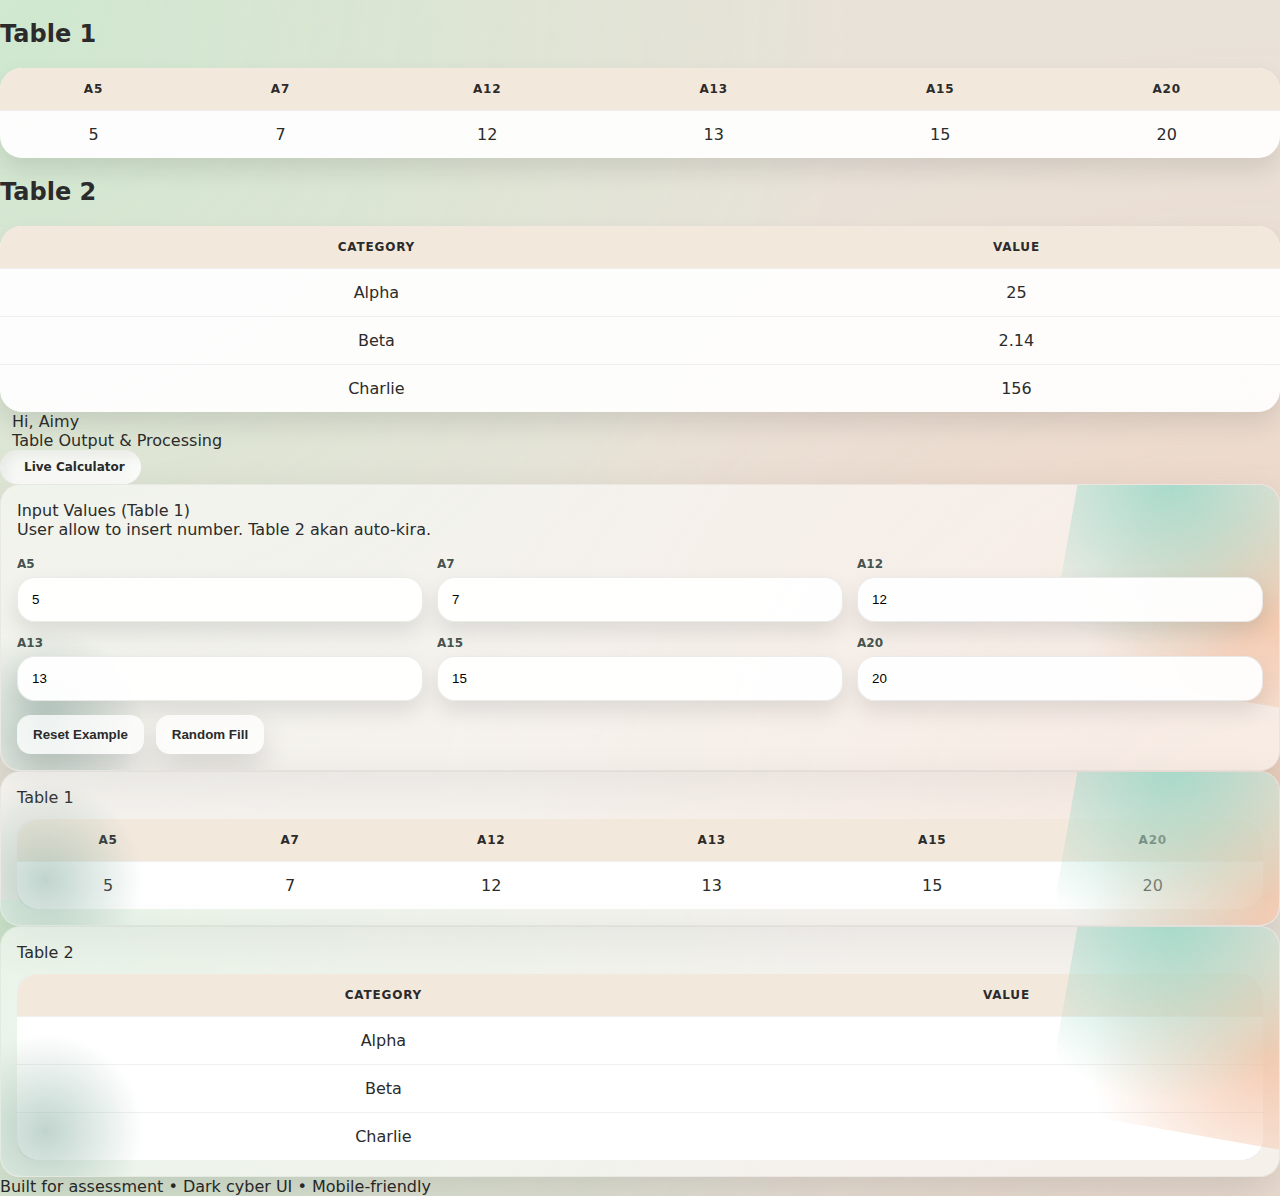
<file: index.html>
<!DOCTYPE html>
<html>
<head>
  <title>Simple Assessment</title>
  <link rel="stylesheet" href="style.css">
</head>
<body>

<h2>Table 1</h2>

<table>
  <tr>
    <th>A5</th>
    <th>A7</th>
    <th>A12</th>
    <th>A13</th>
    <th>A15</th>
    <th>A20</th>
  </tr>
  <tr>
    <td id="A5">5</td>
    <td id="A7">7</td>
    <td id="A12">12</td>
    <td id="A13">13</td>
    <td id="A15">15</td>
    <td id="A20">20</td>
  </tr>
</table>

<h2>Table 2</h2>

<table>
  <tr>
    <th>Category</th>
    <th>Value</th>
  </tr>
  <tr>
    <td>Alpha</td>
    <td id="alpha"></td>
  </tr>
  <tr>
    <td>Beta</td>
    <td id="beta"></td>
  </tr>
  <tr>
    <td>Charlie</td>
    <td id="charlie"></td>
  </tr>
</table>

<script src="script.js"></script>

</body>
</html>


<!DOCTYPE html>
<html>
<head>
  <meta charset="UTF-8" />
  <meta name="viewport" content="width=device-width, initial-scale=1.0"/>
  <title>Simple Assessment</title>
  <link rel="stylesheet" href="style.css">
</head>
<body>

  <div class="app">
    <header class="topbar">
      <div class="brand">
        <div class="logo"></div>
        <div>
          <div class="hello">Hi, Aimy</div>
          <div class="sub">Table Output & Processing</div>
        </div>
      </div>

      <div class="pill">
        <span class="dot"></span>
        Live Calculator
      </div>
    </header>

    <!-- INPUT CARD -->
    <section class="card">
      <div class="card-title">Input Values (Table 1)</div>
      <div class="card-desc">User allow to insert number. Table 2 akan auto-kira.</div>

      <div class="grid">
        <label class="field">
          <span>A5</span>
          <input id="inA5" type="number" value="5" />
        </label>
        <label class="field">
          <span>A7</span>
          <input id="inA7" type="number" value="7" />
        </label>
        <label class="field">
          <span>A12</span>
          <input id="inA12" type="number" value="12" />
        </label>
        <label class="field">
          <span>A13</span>
          <input id="inA13" type="number" value="13" />
        </label>
        <label class="field">
          <span>A15</span>
          <input id="inA15" type="number" value="15" />
        </label>
        <label class="field">
          <span>A20</span>
          <input id="inA20" type="number" value="20" />
        </label>
      </div>

      <div class="actions">
        <button id="btnReset" class="btn secondary">Reset Example</button>
        <button id="btnRandom" class="btn">Random Fill</button>
      </div>
    </section>

    <!-- TABLE 1 -->
    <section class="card">
      <div class="card-title">Table 1</div>
      <div class="table-wrap">
        <table>
          <tr>
            <th>A5</th><th>A7</th><th>A12</th><th>A13</th><th>A15</th><th>A20</th>
          </tr>
          <tr>
            <td id="A5">5</td>
            <td id="A7">7</td>
            <td id="A12">12</td>
            <td id="A13">13</td>
            <td id="A15">15</td>
            <td id="A20">20</td>
          </tr>
        </table>
      </div>
    </section>

    <!-- TABLE 2 -->
    <section class="card">
      <div class="card-title">Table 2</div>
      <div class="table-wrap">
        <table>
          <tr><th>Category</th><th>Value</th></tr>
          <tr><td>Alpha</td><td id="alpha"></td></tr>
          <tr><td>Beta</td><td id="beta"></td></tr>
          <tr><td>Charlie</td><td id="charlie"></td></tr>
        </table>
      </div>

      <div id="warn" class="warn hidden">
        ⚠️ A7 is 0. Beta cannot be calculated (division by zero).
      </div>
    </section>

    <footer class="footer">
      Built for assessment • Dark cyber UI • Mobile-friendly
    </footer>
  </div>

  <script src="script.js"></script>
</body>
</html>
</file>
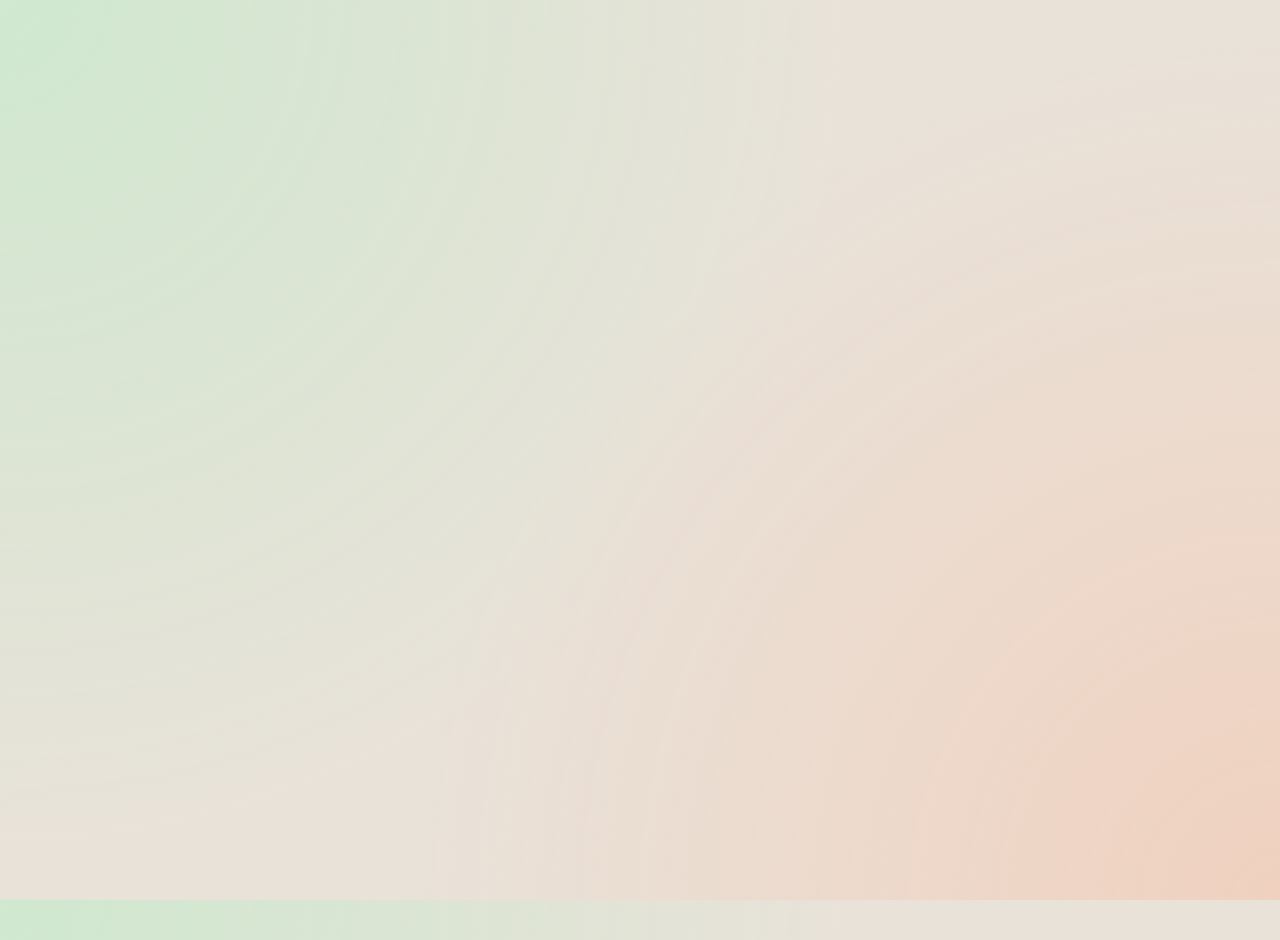
<file: calculator.html>
<!DOCTYPE html>
<html lang="en">
<head>
  <meta charset="UTF-8" />
  <title>Calculator | Simple Assessment</title>
  <meta name="viewport" content="width=device-width, initial-scale=1.0" />
  <link rel="stylesheet" href="style.css" />
</head>
<body>
  <div class="board page">
    <div class="nav">
      <a href="index.html">Home</a>
      <a href="tables.html">Tables</a>
      <a class="active" href="calculator.html">Calculator</a>
      <a href="more.html">More</a>
    </div>

    <div class="grid two">
      <section class="card">
        <div class="illustration"><div class="cut"></div><div class="dot"></div></div>
        <h2>🧮 Input Values (Table 1)</h2>
        <p>Type values — results update instantly. Also saved across pages.</p>

        <div class="inputs">
          <label>A5 <input id="inA5" type="number" value="5" /></label>
          <label>A7 <input id="inA7" type="number" value="7" /></label>
          <label>A12 <input id="inA12" type="number" value="12" /></label>
          <label>A13 <input id="inA13" type="number" value="13" /></label>
          <label>A15 <input id="inA15" type="number" value="15" /></label>
          <label>A20 <input id="inA20" type="number" value="20" /></label>
        </div>

        <div class="actions">
          <button id="btnCalc" class="btnMint" type="button">Calculate</button>
          <button id="btnReset" class="btnWhite" type="button">Reset</button>
          <button id="btnRandom" class="btnPeach" type="button">Random Fill</button>
        </div>

        <div id="warn" class="warn hidden">⚠️ A7 is 0. Beta cannot be calculated.</div>
      </section>

      <section class="card">
        <div class="illustration"><div class="cut"></div><div class="dot"></div></div>
        <h2>📈 Results (Table 2)</h2>
        <p>Computed from your values:</p>

        <div class="tableWrap">
          <table>
            <tr><th>Category</th><th>Value</th></tr>
            <tr><td>Alpha</td><td id="alpha"></td></tr>
            <tr><td>Beta</td><td id="beta"></td></tr>
            <tr><td>Charlie</td><td id="charlie"></td></tr>
          </table>
        </div>

        <div class="pills" style="margin-top:14px;">
          <span class="pill mint">Alpha = A5 + A20</span>
          <span class="pill peach">Beta = A15 ÷ A7</span>
          <span class="pill sage">Charlie = A13 × A12</span>
        </div>
      </section>
    </div>
  </div>

  <script src="script.js"></script>
</body>
</html>
</file>
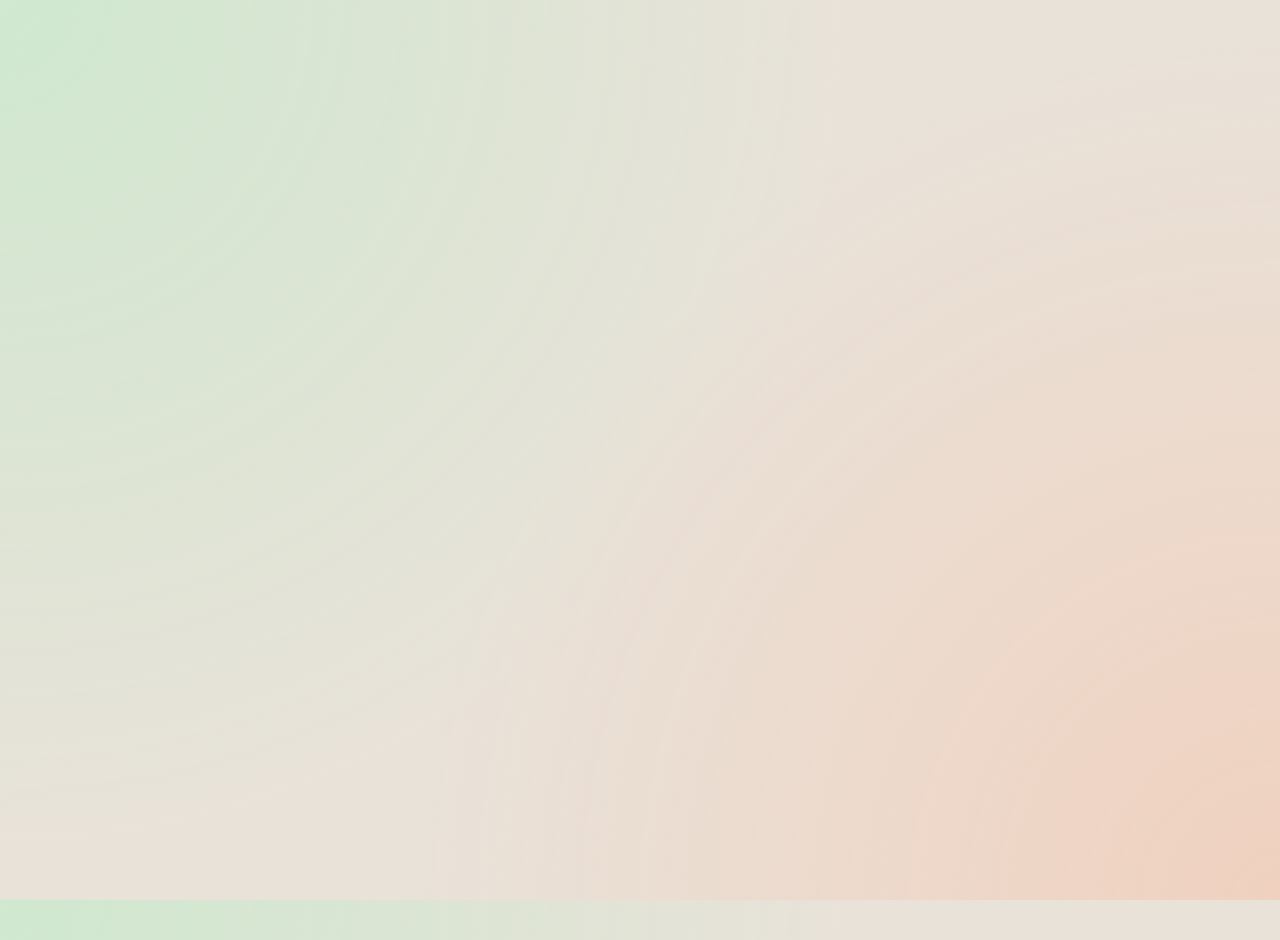
<file: more.html>
<!DOCTYPE html>
<html lang="en">
<head>
  <meta charset="UTF-8" />
  <title>More | Simple Assessment</title>
  <meta name="viewport" content="width=device-width, initial-scale=1.0" />
  <link rel="stylesheet" href="style.css" />
</head>
<body>
  <div class="board page">
    <div class="nav">
      <a href="index.html">Home</a>
      <a href="tables.html">Tables</a>
      <a href="calculator.html">Calculator</a>
      <a class="active" href="more.html">More</a>
    </div>

    <div class="grid twoEq">
      <section class="card">
        <div class="illustration"><div class="cut"></div><div class="dot"></div></div>
        <h2>🧪 Custom Formula</h2>
        <p>Use variables: A5, A7, A12, A13, A15, A20. Example: <b>(A5 + A20) * 2</b></p>

        <div class="inputs" style="grid-template-columns: 1fr;">
          <label>Formula
            <input id="formula" type="text" placeholder="e.g. (A5 + A20) * 2" />
          </label>
        </div>

        <div class="actions">
          <button id="btnRunFormula" class="btnMint" type="button">Run Formula</button>
          <button class="btnWhite" type="button" onclick="document.getElementById('formula').value='A15 / A7'; updateAll();">Use Example</button>
        </div>

        <div class="tableWrap" style="margin-top:14px;">
          <table style="min-width: 0;">
            <tr><th>Output</th><th>Value</th></tr>
            <tr><td>Result</td><td id="formulaOut">-</td></tr>
          </table>
        </div>

        <div id="formulaErr" class="warn hidden"></div>
      </section>

      <section class="card">
        <div class="illustration"><div class="cut"></div><div class="dot"></div></div>
        <h2>📌 Notes</h2>
        <p>
          This project demonstrates a multi-page responsive interface with animated pastel UI,
          real calculation logic, and a safe custom formula playground.
        </p>
        <div class="pills">
          <a class="pill mint" href="calculator.html">Go Calculator</a>
          <a class="pill peach" href="tables.html">View Tables</a>
          <a class="pill sage" href="index.html">Back Home</a>
        </div>
      </section>
    </div>
  </div>

  <script src="script.js"></script>
</body>
</html>
</file>
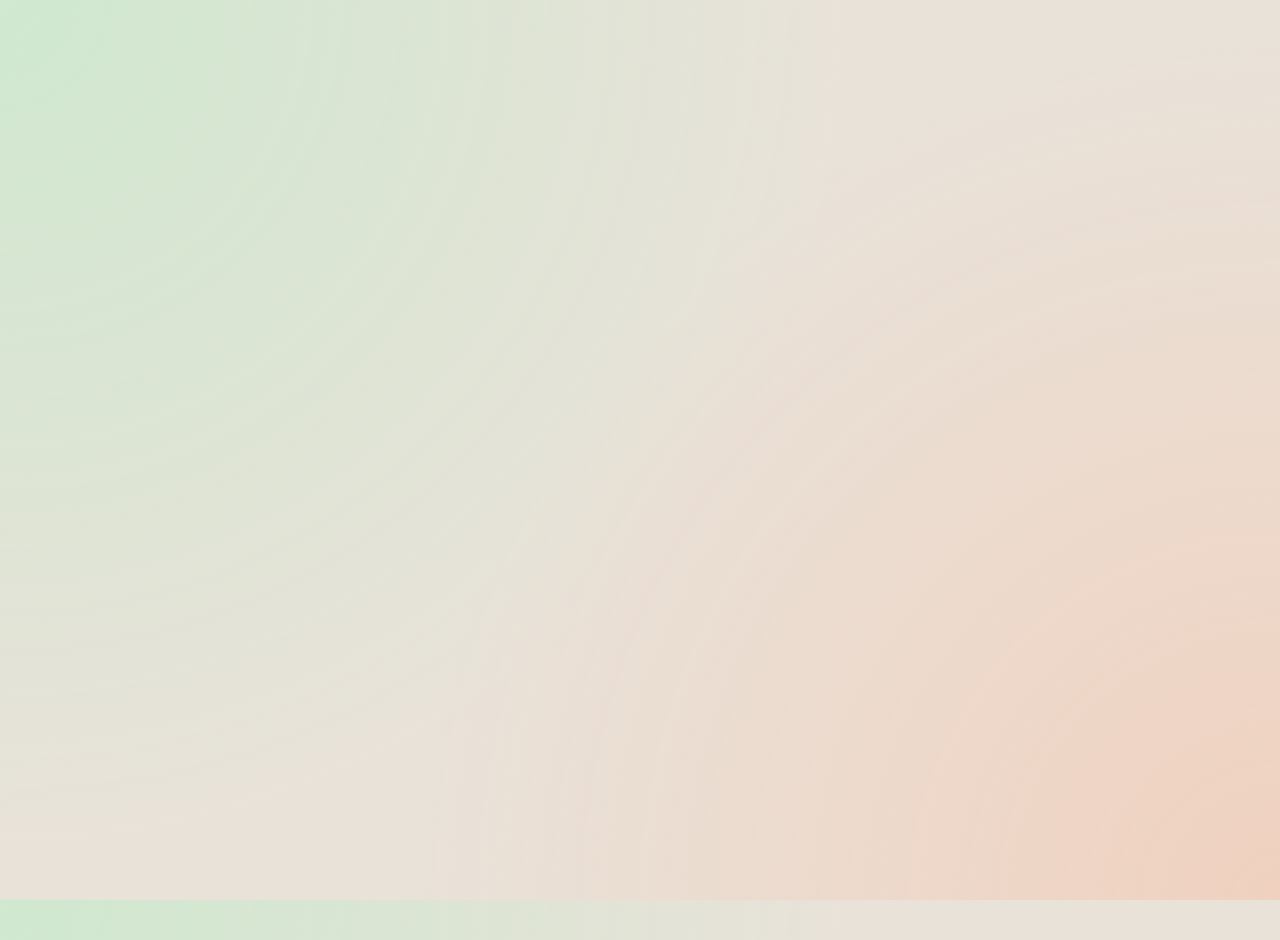
<file: tables.html>
<!DOCTYPE html>
<html lang="en">
<head>
  <meta charset="UTF-8" />
  <title>Tables | Simple Assessment</title>
  <meta name="viewport" content="width=device-width, initial-scale=1.0" />
  <link rel="stylesheet" href="style.css" />
</head>
<body>
  <div class="board page">
    <div class="nav">
      <a href="index.html">Home</a>
      <a class="active" href="tables.html">Tables</a>
      <a href="calculator.html">Calculator</a>
      <a href="more.html">More</a>
    </div>

    <div class="grid twoEq">
      <section class="table-card">
        <div class="illustration"><div class="cut"></div><div class="dot"></div></div>
        <h2 class="table-title">Table 1</h2>
        <p class="table-sub">Base values (auto sync from Calculator page).</p>

        <div class="tableWrap">
          <table>
            <tr>
              <th>A5</th><th>A7</th><th>A12</th><th>A13</th><th>A15</th><th>A20</th>
            </tr>
            <tr>
              <td id="A5">5</td>
              <td id="A7">7</td>
              <td id="A12">12</td>
              <td id="A13">13</td>
              <td id="A15">15</td>
              <td id="A20">20</td>
            </tr>
          </table>
        </div>
      </section>

      <section class="table-card">
        <div class="illustration"><div class="cut"></div><div class="dot"></div></div>
        <h2 class="table-title">Table 2</h2>
        <p class="table-sub">Processed outputs (Alpha/Beta/Charlie).</p>
        <div class="tableWrap">
          <table>
            <tr><th>Category</th><th>Value</th></tr>
            <tr><td>Alpha</td><td id="alpha"></td></tr>
            <tr><td>Beta</td><td id="beta"></td></tr>
            <tr><td>Charlie</td><td id="charlie"></td></tr>
          </table>
        </div>

        <div id="warn" class="warn hidden">⚠️ A7 is 0. Beta cannot be calculated.</div>
      </section>
    </div>
  </div>

  <script src="script.js"></script>
</body>
</html>
</file>
<file: style.css>
:root{
  --bgA:#b9d6b5;
  --bgB:#e6c9c2;
  --board:#f7f2eb;
  --card:#ffffff;
  --text:#2f3e3a;
  --muted:#61756d;

  --mint:#9fd8c7;
  --sage:#8fb3a6;
  --peach:#f3c1a3;
  --sand:#f2e7da;

  --shadow: 0 40px 90px rgba(0,0,0,.18);
  --shadow2: 0 24px 55px rgba(0,0,0,.14);
}

*{box-sizing:border-box}
html,body{height:100%}

body{
  margin:0;
  font-family: "Segoe UI", system-ui, -apple-system, Arial, sans-serif;
  background: linear-gradient(120deg,var(--bgA),var(--bgB));
  color:var(--text);
  overflow-x:hidden;
}

a{color:inherit}

.page{
  opacity:0;
  transform: translateY(10px);
  animation: pageIn .6s ease forwards;
}
@keyframes pageIn{
  to{opacity:1; transform:translateY(0)}
}

/* ===== Board ===== */
.board{
  width:min(1200px, 92vw);
  margin: 40px auto;
  background: var(--board);
  border-radius: 44px;
  padding: clamp(18px, 3vw, 36px);
  box-shadow: var(--shadow);
  position:relative;
  overflow:hidden;
}

/* Ambient blobs behind everything */
.board::before{
  content:"";
  position:absolute;
  inset:-120px -120px auto auto;
  width: 520px;
  height: 520px;
  background:
    radial-gradient(circle at 30% 30%, rgba(159,216,199,.75), transparent 62%),
    radial-gradient(circle at 70% 70%, rgba(243,193,163,.68), transparent 60%);
  filter: blur(1px);
  border-radius: 70px;
  transform: rotate(10deg);
  animation: floatSlow 10s ease-in-out infinite;
  pointer-events:none;
}
.board::after{
  content:"";
  position:absolute;
  inset:auto auto -180px -180px;
  width: 520px;
  height: 520px;
  background:
    radial-gradient(circle at 30% 30%, rgba(143,179,166,.62), transparent 60%),
    radial-gradient(circle at 70% 70%, rgba(242,231,218,.75), transparent 60%);
  border-radius: 999px;
  opacity:.9;
  animation: floatSlow 12s ease-in-out infinite reverse;
  pointer-events:none;
}

@keyframes floatSlow{
  0%{ transform: translate(0,0) rotate(8deg); }
  50%{ transform: translate(-10px, 12px) rotate(12deg); }
  100%{ transform: translate(0,0) rotate(8deg); }
}

/* ===== Nav ===== */
.nav{
  display:flex;
  gap:14px;
  justify-content:center;
  flex-wrap:wrap;
  margin-bottom: 24px;
  position:relative;
  z-index:2;
}
.nav a{
  padding: 12px 22px;
  border-radius: 999px;
  background: rgba(255,255,255,.92);
  text-decoration:none;
  font-weight:700;
  box-shadow: 0 14px 28px rgba(0,0,0,.10);
  transition: transform .15s ease, box-shadow .2s ease, opacity .2s ease;
}
.nav a:hover{ transform: translateY(-1px); opacity:.98; }
.nav a.active{
  background: rgba(159,216,199,.95);
}

/* ===== Layout ===== */
.grid{
  display:grid;
  gap: 22px;
  position:relative;
  z-index:2;
}
@media (min-width: 980px){
  .grid.two{ grid-template-columns: 1.05fr .95fr; }
  .grid.twoEq{ grid-template-columns: 1fr 1fr; }
}

.sectionTitle{
  margin: 8px 0 14px;
  font-size: clamp(18px, 2.4vw, 26px);
  font-weight: 900;
}

/* ===== Illustration Card ===== */
.card{
  position:relative;
  overflow:hidden;
  border-radius: 36px;
  padding: clamp(16px, 2.6vw, 28px);
  background: linear-gradient(135deg, #fff, #f3ede5);
  box-shadow: var(--shadow2);
  border: 1px solid rgba(0,0,0,.04);
}

.card::before{
  content:"";
  position:absolute;
  right:-90px; top:-90px;
  width: 300px; height: 300px;
  background:
    radial-gradient(circle at 30% 30%, rgba(159,216,199,.92), transparent 62%),
    radial-gradient(circle at 70% 70%, rgba(243,193,163,.82), transparent 60%);
  border-radius: 70px;
  transform: rotate(10deg);
  animation: floatMid 8s ease-in-out infinite;
  pointer-events:none;
}
.card::after{
  content:"";
  position:absolute;
  left:-70px; bottom:-70px;
  width: 230px; height: 230px;
  background:
    radial-gradient(circle, rgba(143,179,166,.75), transparent 60%);
  border-radius: 999px;
  opacity:.75;
  animation: floatMid 9s ease-in-out infinite reverse;
  pointer-events:none;
}
@keyframes floatMid{
  0%{ transform: translate(0,0) rotate(8deg); }
  50%{ transform: translate(-10px, 8px) rotate(12deg); }
  100%{ transform: translate(0,0) rotate(8deg); }
}

.card h2{
  margin:0 0 8px;
  font-size: clamp(18px, 2.2vw, 24px);
  font-weight: 900;
  position:relative;
  z-index:2;
}
.card p{
  margin:0 0 14px;
  color: var(--muted);
  line-height:1.65;
  position:relative;
  z-index:2;
}

.pills{
  display:flex;
  gap:12px;
  flex-wrap:wrap;
  position:relative;
  z-index:2;
}
.pill{
  padding: 10px 16px;
  border-radius: 999px;
  font-weight:800;
  font-size: 12px;
  box-shadow: inset 0 -3px 0 rgba(0,0,0,.07), 0 14px 24px rgba(0,0,0,.10);
  text-decoration:none;
  display:inline-flex;
  align-items:center;
  gap:8px;
}
.pill.mint{ background: rgba(159,216,199,.95); }
.pill.peach{ background: rgba(243,193,163,.95); }
.pill.sage{ background: rgba(143,179,166,.80); }
.pill.white{ background: rgba(255,255,255,.92); }

/* ===== “Illustration panel” (fake 3D art with gradients) ===== */
.illustration{
  position:absolute;
  right: 18px;
  top: 18px;
  width: min(220px, 42%);
  aspect-ratio: 1/1;
  border-radius: 34px;
  background: linear-gradient(135deg, rgba(159,216,199,.95), rgba(243,193,163,.85));
  box-shadow: 0 22px 42px rgba(0,0,0,.14);
  transform: rotate(6deg);
  z-index:1;
  animation: floatTiny 6s ease-in-out infinite;
}
@keyframes floatTiny{
  0%{ transform: translate(0,0) rotate(6deg); }
  50%{ transform: translate(-6px, 6px) rotate(8deg); }
  100%{ transform: translate(0,0) rotate(6deg); }
}
.illustration .cut{
  position:absolute;
  inset: 16px 16px auto auto;
  width: 46px; height: 46px;
  border-radius: 16px;
  background: rgba(255,255,255,.65);
}
.illustration .dot{
  position:absolute;
  inset: auto 18px 18px auto;
  width: 26px; height: 26px;
  border-radius: 999px;
  background: rgba(255,255,255,.55);
}

/* ===== Inputs & buttons ===== */
.inputs{
  display:grid;
  grid-template-columns: repeat(2, minmax(0, 1fr));
  gap: 12px;
  position:relative;
  z-index:2;
}
@media(min-width: 760px){
  .inputs{ grid-template-columns: repeat(3, minmax(0, 1fr)); }
}
label{
  display:flex;
  flex-direction:column;
  gap:6px;
  font-size: 12px;
  font-weight: 800;
  color: rgba(47,62,58,.9);
}
input{
  padding: 14px 14px;
  border-radius: 18px;
  border: 1px solid rgba(0,0,0,.08);
  background: rgba(255,255,255,.94);
  box-shadow: 0 10px 22px rgba(0,0,0,.10);
  outline:none;
}
input:focus{
  border-color: rgba(159,216,199,.9);
  box-shadow: 0 0 0 3px rgba(159,216,199,.28), 0 12px 24px rgba(0,0,0,.10);
}

.actions{
  display:flex;
  gap: 12px;
  flex-wrap:wrap;
  margin-top: 14px;
  position:relative;
  z-index:2;
}
button{
  border:none;
  border-radius: 999px;
  padding: 13px 20px;
  font-weight: 900;
  cursor:pointer;
  box-shadow: 0 16px 30px rgba(0,0,0,.12);
  transition: transform .12s ease, opacity .2s ease;
}
button:active{ transform: translateY(1px); }
.btnMint{ background: rgba(159,216,199,.95); }
.btnPeach{ background: rgba(243,193,163,.95); }
.btnWhite{ background: rgba(255,255,255,.92); border:1px solid rgba(0,0,0,.06); }

.warn{
  margin-top: 14px;
  padding: 12px 14px;
  border-radius: 18px;
  background: rgba(243,193,163,.35);
  border: 1px solid rgba(243,193,163,.65);
  font-weight: 800;
}
.hidden{ display:none; }

/* ===== Tables ===== */
.tableWrap{
  width:100%;
  overflow-x:auto;
  border-radius: 22px;
  position:relative;
  z-index:2;
}
table{
  width:100%;
  min-width: 540px;
  border-collapse: collapse;
  background: rgba(255,255,255,.92);
  border-radius: 22px;
  overflow:hidden;
  box-shadow: 0 12px 24px rgba(0,0,0,.10);
}
th,td{
  padding: 14px 12px;
  text-align:center;
  border-bottom: 1px solid rgba(0,0,0,.06);
}
th{
  background: rgba(242,231,218,.95);
  font-size: 12px;
  letter-spacing: .8px;
  text-transform: uppercase;
}
tr:last-child td{ border-bottom:none; }

/* ===== Smooth fade-out on navigation click ===== */
.fadeOut{
  opacity:0;
  transform: translateY(6px);
  transition: opacity .18s ease, transform .18s ease;
}



/* Basic */
* { box-sizing: border-box; }
body{
  margin:0;
  font-family: system-ui, -apple-system, Segoe UI, Roboto, Arial, sans-serif;
  background: radial-gradient(circle at top left, #cfe8cf, transparent 55%),
              radial-gradient(circle at bottom right, #f0d1bf, transparent 55%),
              #e9e2d9;
  color:#2b2b2b;
}

.container{
  width:min(1100px, 92%);
  margin: 40px auto;
}

.page{
  background: rgba(255,255,255,0.35);
  border-radius: 30px;
  padding: 26px;
  box-shadow: 0 30px 80px rgba(0,0,0,0.15);
  backdrop-filter: blur(12px);
}

/* NAV */
.nav{
  display:flex;
  gap:14px;
  justify-content:center;
  margin-bottom: 22px;
}
.nav a{
  text-decoration:none;
  padding: 10px 18px;
  border-radius: 999px;
  background: rgba(255,255,255,0.75);
  color:#2b2b2b;
  box-shadow: inset 6px 6px 12px rgba(0,0,0,0.06),
              inset -6px -6px 12px rgba(255,255,255,0.75);
}
.nav a.active{
  background: rgba(168, 224, 205, 0.85);
}

/* HERO */
.hero{
  display:grid;
  grid-template-columns: 1.2fr 0.8fr;
  gap: 18px;
  padding: 18px;
  border-radius: 26px;
  background: rgba(255,255,255,0.35);
  box-shadow: inset 10px 10px 24px rgba(0,0,0,0.05),
              inset -10px -10px 24px rgba(255,255,255,0.7);
}

.brand{
  display:flex;
  align-items:center;
  gap:12px;
}
.logo{ font-size: 26px; }
.hero h1{
  margin: 0;
  font-size: clamp(28px, 3.2vw, 40px);
}
.hero-desc{
  margin: 10px 0 16px;
  line-height: 1.55;
  opacity: 0.85;
}

/* Buttons */
.hero-actions{
  display:flex;
  gap: 12px;
  flex-wrap: wrap;
  margin-bottom: 14px;
}
.btn{
  display:inline-block;
  text-decoration:none;
  padding: 12px 16px;
  border-radius: 14px;
  background: rgba(255,255,255,0.75);
  color:#2b2b2b;
  box-shadow: 0 14px 30px rgba(0,0,0,0.12);
}
.btn.primary{
  background: rgba(168, 224, 205, 0.95);
}

/* Chips */
.chips{
  display:flex;
  gap: 10px;
  flex-wrap: wrap;
}
.chip{
  padding: 8px 12px;
  border-radius: 999px;
  background: rgba(255,255,255,0.65);
  font-size: 13px;
  box-shadow: inset 6px 6px 12px rgba(0,0,0,0.05),
              inset -6px -6px 12px rgba(255,255,255,0.7);
}

/* Right side decorative */
.hero-right{
  position: relative;
  min-height: 220px;
  border-radius: 24px;
  overflow:hidden;
}
.blob.big{
  position:absolute;
  inset: -40px -40px auto auto;
  width: 260px;
  height: 260px;
  border-radius: 60px;
  transform: rotate(14deg);
  background: rgba(168,224,205,0.5);
  filter: blur(0.2px);
  box-shadow: 0 30px 60px rgba(0,0,0,0.12);
}
.glass-card{
  position:absolute;
  left: 14px;
  bottom: 14px;
  right: 14px;
  padding: 14px 16px;
  border-radius: 18px;
  background: rgba(255,255,255,0.55);
  box-shadow: inset 8px 8px 18px rgba(0,0,0,0.05),
              inset -8px -8px 18px rgba(255,255,255,0.75);
}
.tiny-title{
  font-weight: 700;
  margin-bottom: 6px;
}

/* Quick action grid */
.grid{
  margin-top: 18px;
  display:grid;
  grid-template-columns: repeat(3, 1fr);
  gap: 14px;
}
.card-link{ text-decoration:none; color:inherit; }
.card{
  padding: 16px;
  border-radius: 20px;
  background: rgba(255,255,255,0.55);
  box-shadow: 0 18px 45px rgba(0,0,0,0.12);
  transition: transform .15s ease;
}
.card:hover{ transform: translateY(-3px); }
.icon{ font-size: 26px; }
.card h3{ margin: 8px 0 6px; }
.card p{ margin:0; opacity:.85; line-height:1.45; }

/* How section */
.how{
  margin-top: 18px;
  padding: 18px;
  border-radius: 24px;
  background: rgba(255,255,255,0.35);
  box-shadow: inset 10px 10px 24px rgba(0,0,0,0.05),
              inset -10px -10px 24px rgba(255,255,255,0.7);
}
.how h2{ margin: 0 0 12px; }
.steps{
  display:grid;
  grid-template-columns: repeat(3, 1fr);
  gap: 12px;
}
.step{
  display:flex;
  gap: 12px;
  padding: 14px;
  border-radius: 18px;
  background: rgba(255,255,255,0.55);
}
.step-num{
  width: 34px; height: 34px;
  border-radius: 12px;
  display:grid; place-items:center;
  background: rgba(168,224,205,0.95);
  font-weight: 800;
}
.step h4{ margin:0; }
.step p{ margin:4px 0 0; opacity:.85; }

/* Responsive */
@media (max-width: 900px){
  .hero{ grid-template-columns: 1fr; }
  .grid{ grid-template-columns: 1fr; }
  .steps{ grid-template-columns: 1fr; }
}


/* STACK TABLES VERTICALLY (NOT SIDE BY SIDE) */
.table-stack{
  display: flex;
  flex-direction: column;
  gap: 18px;
  margin-top: 18px;
}

/* Make cards full width */
.table-card{
  width: 100%;
  border-radius: 26px;
  background: rgba(255,255,255,0.55);
  box-shadow: 0 18px 45px rgba(0,0,0,0.12);
  padding: 18px;
  position: relative;
  overflow: hidden;
}

/* Decorative blob for creativity */
.table-card::before{
  content:"";
  position:absolute;
  width: 240px;
  height: 240px;
  right: -80px;
  top: -80px;
  border-radius: 60px;
  transform: rotate(18deg);
  background: rgba(168,224,205,0.55);
  box-shadow: 0 30px 60px rgba(0,0,0,0.12);
}

/* Keep content above blob */
.table-card > *{
  position: relative;
  z-index: 2;
}

/* TABLE LOOK MORE FRIENDLY */
.table-wrap{
  margin-top: 12px;
  border-radius: 18px;
  overflow: auto;
  background: rgba(255,255,255,0.75);
  box-shadow: inset 8px 8px 18px rgba(0,0,0,0.06),
              inset -8px -8px 18px rgba(255,255,255,0.8);
}

/* Sticky header = user-friendly */
table{
  width: 100%;
  border-collapse: collapse;
  min-width: 520px;
}
thead th{
  position: sticky;
  top: 0;
  background: rgba(245,235,225,0.95);
  padding: 12px;
  font-weight: 700;
  letter-spacing: .8px;
}
tbody td{
  padding: 14px 12px;
  border-top: 1px solid rgba(0,0,0,0.06);
  text-align: center;
}

/* Title area look nicer */
.table-title{
  display:flex;
  align-items:center;
  gap: 10px;
  margin: 0;
  font-size: 26px;
}
.table-sub{
  margin: 6px 0 0;
  opacity: .78;
}

/* ===== CREATIVE TABLES PAGE ===== */

.tables-hero{
  display:grid;
  grid-template-columns: 1.2fr 0.8fr;
  gap: 18px;
  align-items: stretch;
  margin-top: 18px;
  padding: 18px;
  border-radius: 26px;
  background: rgba(255,255,255,0.35);
  box-shadow: inset 10px 10px 24px rgba(0,0,0,0.05),
              inset -10px -10px 24px rgba(255,255,255,0.7);
}

.hero-badge{
  display:inline-block;
  padding: 8px 12px;
  border-radius: 999px;
  background: rgba(168,224,205,0.85);
  font-weight: 700;
}

.hero-title{
  margin: 10px 0 6px;
  font-size: 38px;
}

.hero-desc{
  margin: 0 0 14px;
  opacity: 0.78;
  line-height: 1.55;
}

.pill-switch{
  display:flex;
  gap: 10px;
  flex-wrap: wrap;
}

.pill{
  border: 0;
  cursor: pointer;
  padding: 10px 16px;
  border-radius: 999px;
  background: rgba(255,255,255,0.75);
  box-shadow: inset 6px 6px 12px rgba(0,0,0,0.06),
              inset -6px -6px 12px rgba(255,255,255,0.75);
  font-weight: 700;
}

.pill.active{
  background: rgba(168,224,205,0.95);
}

.hero-right .mini-card{
  height: 100%;
  border-radius: 22px;
  padding: 16px;
  background: rgba(255,255,255,0.55);
  box-shadow: 0 18px 45px rgba(0,0,0,0.12);
  position: relative;
  overflow: hidden;
}

.hero-right .mini-card::before{
  content:"";
  position:absolute;
  width: 220px;
  height: 220px;
  right: -80px;
  top: -80px;
  border-radius: 60px;
  transform: rotate(18deg);
  background: rgba(168,224,205,0.5);
}

.mini-title{ font-weight: 900; margin-bottom: 10px; }
.mini-row{ display:flex; gap: 8px; flex-wrap: wrap; }
.mini-chip{
  padding: 8px 12px;
  border-radius: 999px;
  background: rgba(255,255,255,0.75);
  font-size: 13px;
  font-weight: 600;
}
.mini-foot{ margin-top: 12px; opacity: .75; }

/* Stack cards */
.tables-stack{
  margin-top: 18px;
  display:flex;
  flex-direction: column;
  gap: 16px;
}

/* The big table cards */
.tcard{
  border-radius: 26px;
  padding: 18px;
  background: rgba(255,255,255,0.4);
  box-shadow: 0 22px 60px rgba(0,0,0,0.12);
  position: relative;
  overflow:hidden;
}

/* Decorative shapes inside each card */
.tcard::before{
  content:"";
  position:absolute;
  width: 260px;
  height: 260px;
  left: -120px;
  top: -120px;
  border-radius: 70px;
  transform: rotate(-16deg);
  background: rgba(168,224,205,0.45);
}
.tcard::after{
  content:"";
  position:absolute;
  width: 160px;
  height: 160px;
  right: -60px;
  bottom: -60px;
  border-radius: 50px;
  transform: rotate(12deg);
  background: rgba(240, 200, 175, 0.45);
}

/* keep content above */
.tcard > *{ position: relative; z-index: 2; }

.tcard-top{
  display:flex;
  justify-content: space-between;
  gap: 14px;
  align-items: flex-start;
  flex-wrap: wrap;
}

.tcard-title{
  margin:0;
  font-size: 30px;
}

.tcard-sub{
  margin: 6px 0 0;
  opacity: .78;
}

/* Chips */
.tcard-chips{
  display:flex;
  gap: 10px;
}
.chip{
  padding: 8px 12px;
  border-radius: 999px;
  background: rgba(255,255,255,0.7);
  font-weight: 700;
  font-size: 13px;
}

/* glass table container */
.tglass{
  margin-top: 14px;
  padding: 14px;
  border-radius: 20px;
  background: rgba(255,255,255,0.65);
  box-shadow: inset 10px 10px 24px rgba(0,0,0,0.06),
              inset -10px -10px 24px rgba(255,255,255,0.75);
  overflow:auto;
}

/* clean table */
.nice-table{
  width: 100%;
  border-collapse: collapse;
  min-width: 520px;
}

.nice-table thead th{
  background: rgba(245,235,225,0.95);
  padding: 12px;
  font-weight: 900;
  text-transform: uppercase;
  font-size: 13px;
  letter-spacing: 1px;
}

.nice-table tbody td{
  padding: 14px 12px;
  border-top: 1px solid rgba(0,0,0,0.06);
  text-align:center;
  font-size: 16px;
}

/* responsive */
@media (max-width: 900px){
  .tables-hero{ grid-template-columns: 1fr; }
  .hero-title{ font-size: 30px; }
}
</file>
